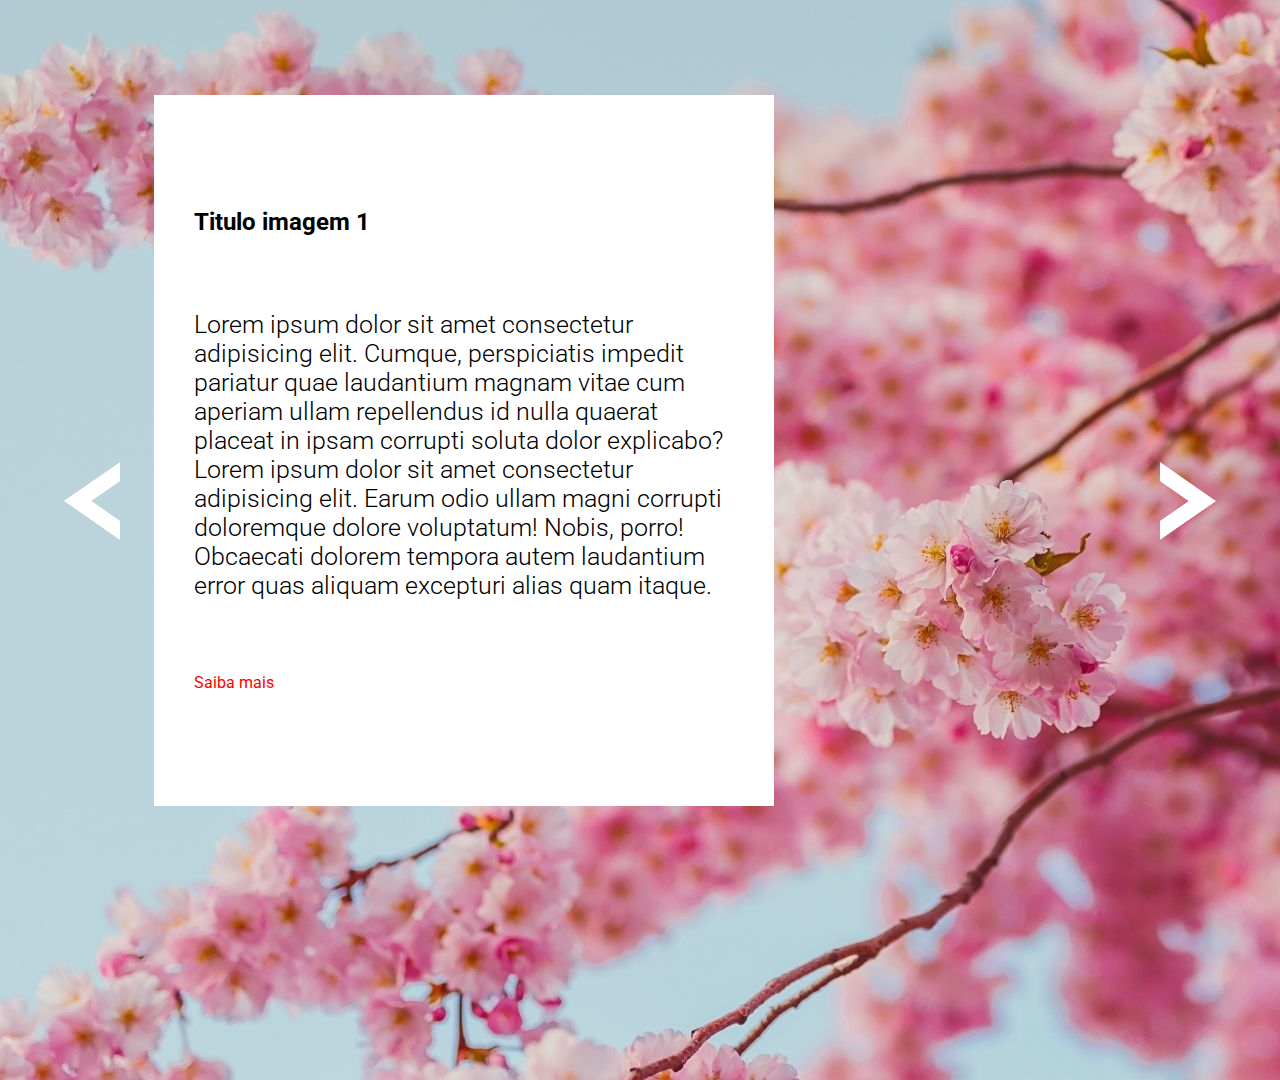
<file: desafio-1/index.html>
<!DOCTYPE html>
<html lang="en">

<head>
    <meta charset="UTF-8">
    <meta http-equiv="X-UA-Compatible" content="IE=edge">
    <meta name="viewport" content="width=device-width, initial-scale=1.0">
    <title>Desafio Js intermediário</title>
    <link rel="stylesheet" href="./src/css/style.css">
    <link rel="stylesheet" href="./src/css/reset.css">
</head>

<body>
    <main>
        <div class="container" id="container">
            <div class="avancar">
                <img id="arrow-right" class="arrow arrow-right" src="src/images/seta.png"
                    alt="Avançar imagem à direita">
            </div>
            <div class="retornar">
                <img id="arrow-left" class="arrow arrow-left" src="src/images/seta.png"
                    alt="Retornar imagem à esquerda">
            </div>
            <input type="radio" name="1" id="primeira">
            <div class="off ativa">
                <img class="img" src="src/images/4.jpg" alt="">
                <div class="content" id="frame1">
                    <h2>Titulo imagem 1</h2>
                    <p>Lorem ipsum dolor sit amet consectetur adipisicing elit. Cumque, perspiciatis impedit pariatur
                        quae
                        laudantium magnam vitae cum aperiam ullam repellendus id nulla quaerat placeat in ipsam corrupti
                        soluta
                        dolor explicabo?
                        Lorem ipsum dolor sit amet consectetur adipisicing elit. Earum odio ullam magni corrupti
                        doloremque
                        dolore voluptatum! Nobis, porro! Obcaecati dolorem tempora autem laudantium error quas aliquam
                        excepturi
                        alias quam itaque.</p>
                    <a id="botao" href="#">Saiba mais</a>
                </div>
            </div>
            <input type="radio" name="1" id="segunda">
            <div class="off">
                <img class="img" src="src/images/1.jpg" alt="">
                <div class="content " id="frame2">
                    <h2>Titulo imagem 2</h2>
                    <p>Lorem ipsum dolor sit amet consectetur adipisicing elit. Cumque, perspiciatis impedit pariatur
                        quae
                        laudantium magnam vitae cum aperiam ullam repellendus id nulla quaerat placeat in ipsam corrupti
                        soluta
                        dolor explicabo?
                        Lorem ipsum dolor sit amet consectetur adipisicing elit. Earum odio ullam magni corrupti
                        doloremque
                        dolore voluptatum! Nobis, porro! Obcaecati dolorem tempora autem laudantium error quas aliquam
                        excepturi
                        alias quam itaque.</p>
                    <a id="botao" href="#">Saiba mais</a>
                </div>
            </div>
            <input type="radio" name="3" id="terceira">
            <div class="off">
                <img class="img" src="src/images/3.jpg" alt="">
                <div class="content" id="frame3">
                    <h2>Titulo imagem 3</h2>
                    <p>Lorem ipsum dolor sit amet consectetur adipisicing elit. Cumque, perspiciatis impedit pariatur
                        quae
                        laudantium magnam vitae cum aperiam ullam repellendus id nulla quaerat placeat in ipsam corrupti
                        soluta
                        dolor explicabo?
                        Lorem ipsum dolor sit amet consectetur adipisicing elit. Earum odio ullam magni corrupti
                        doloremque
                        dolore voluptatum! Nobis, porro! Obcaecati dolorem tempora autem laudantium error quas aliquam
                        excepturi
                        alias quam itaque.</p>
                    <a id="botao" href="#">Saiba mais</a>
                </div>
            </div>
            <input type="radio" name="4" id="quarta">
            <div class="off">
                <img class="img" src="src/images/2.jpg" alt="">
                <div class="content" id="frame4">
                    <h2>Titulo imagem 4</h2>
                    <p>Lorem ipsum dolor sit amet consectetur adipisicing elit. Cumque, perspiciatis impedit pariatur
                        quae
                        laudantium magnam vitae cum aperiam ullam repellendus id nulla quaerat placeat in ipsam corrupti
                        soluta
                        dolor explicabo?
                        Lorem ipsum dolor sit amet consectetur adipisicing elit. Earum odio ullam magni corrupti
                        doloremque
                        dolore voluptatum! Nobis, porro! Obcaecati dolorem tempora autem laudantium error quas aliquam
                        excepturi
                        alias quam itaque.</p>
                    <a id="botao" href="#">Saiba mais</a>
                </div>
            </div>
        </div>
        </div>
    </main>
    <script src="script.js"></script>
</body>

</html>
</file>
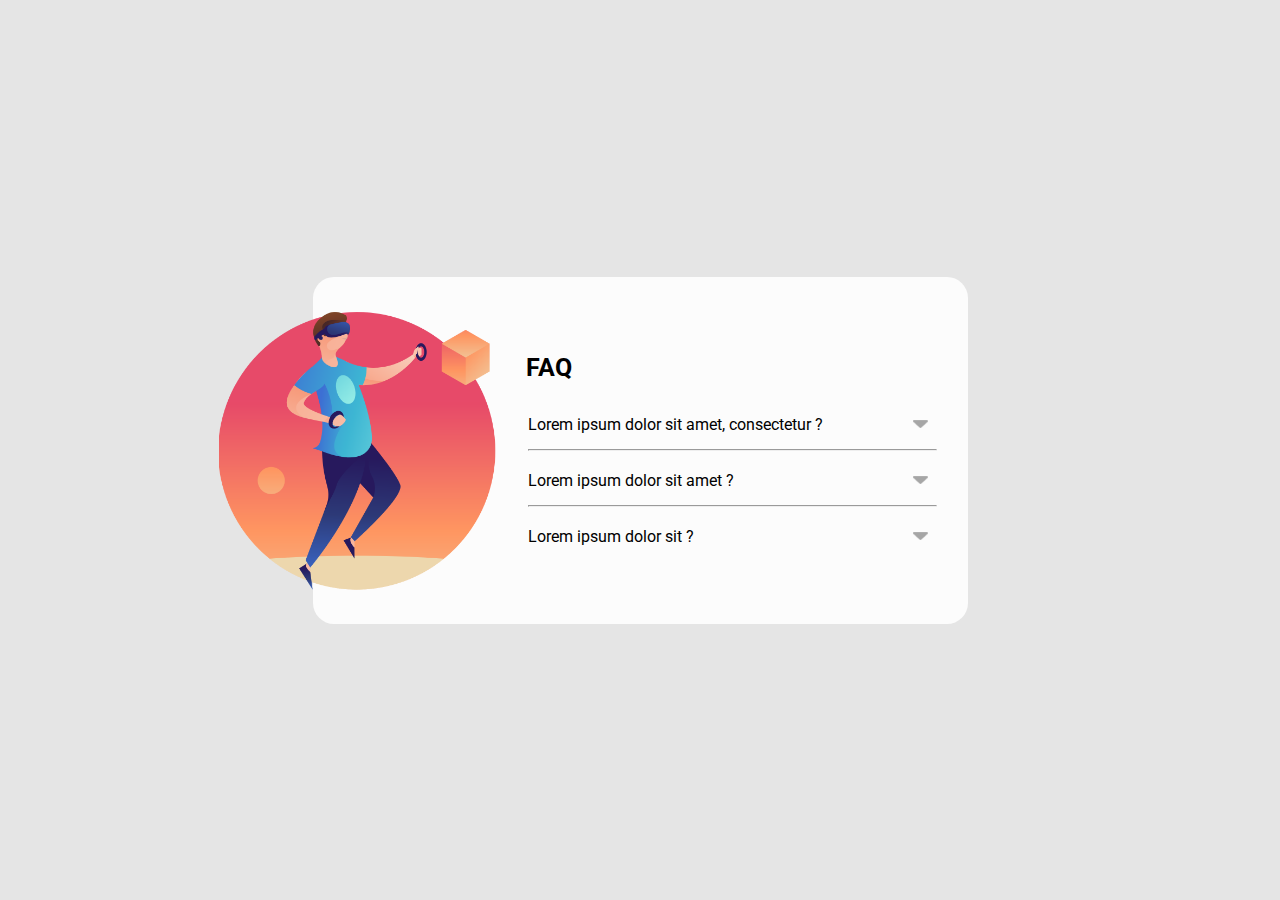
<file: desafio-2/index.html>
<!DOCTYPE html>
<html lang="en">

<head>
    <meta charset="UTF-8">
    <meta http-equiv="X-UA-Compatible" content="IE=edge">
    <meta name="viewport" content="width=device-width, initial-scale=1.0">
    <title>Desafio Js 2</title>
    <link rel="stylesheet" href="./src/css/style.css">
    <link rel="stylesheet" href="src/css/reset.css">
</head>

<body>
    <div class="container">
        <img class="imagem" src="./src/images/imagem.png" alt="">
        <div class="textos">
            <h1>FAQ</h1>
            <div class="pergunta">
                <input type="radio" class="input" name="radio" id="input">
                <label for="input">
                    <img class="seta seta-on" id="seta-on" src="./src/images/seta.png" alt="">
                </label>
                <img class="seta seta-off" id="seta-off" src="./src/images/seta-colorida.png" alt="">
                <p>Lorem ipsum dolor sit amet, consectetur ?</p>
                <div class="resposta " id="resposta">
                    <p>Lorem ipsum dolor sit amet, consectetur adipiscing elit.
                        Vivamus quis egestas ex, a elementum est. Mauris
                        auctor nunc quis erat.</p>
                </div>
            </div>
            <hr>
            <div class="pergunta">
                <input type="radio" class="input1" name="radio" id="input1">
                <label for="input1">
                    <img class="seta" id="seta-on" src="./src/images/seta.png" alt="">
                </label>
                <img class="seta seta-off" id="seta-off" src="./src/images/seta-colorida.png" alt="">
                <p>Lorem ipsum dolor sit amet ?</p>
                <div class="resposta " id="resposta">
                    <p>Lorem ipsum dolor sit amet, consectetur adipiscing elit.
                        Vivamus quis egestas
                        ex, a elementum est. Mauris auctor nunc quis erat.</p>
                </div>
            </div>
            <hr>
            <div class="pergunta">
                <input type="radio" class="input2" name="radio" id="input2">
                <label for="input2">
                    <img class="seta " id="seta-on" src="./src/images/seta.png" alt="">
                </label>
                <img class="seta seta-off" id="seta-off" src="./src/images/seta-colorida.png" alt="">
                </label>
                <p>Lorem ipsum dolor sit ?</p>
                <div class="resposta ">
                    <p>Lorem ipsum dolor sit amet, consectetur adipiscing elit.
                        Vivamus quis egestas
                        ex, a elementum est. Mauris auctor nunc quis erat.</p>
                </div>
            </div>
        </div>
    </div>


</body>

</html>
</file>
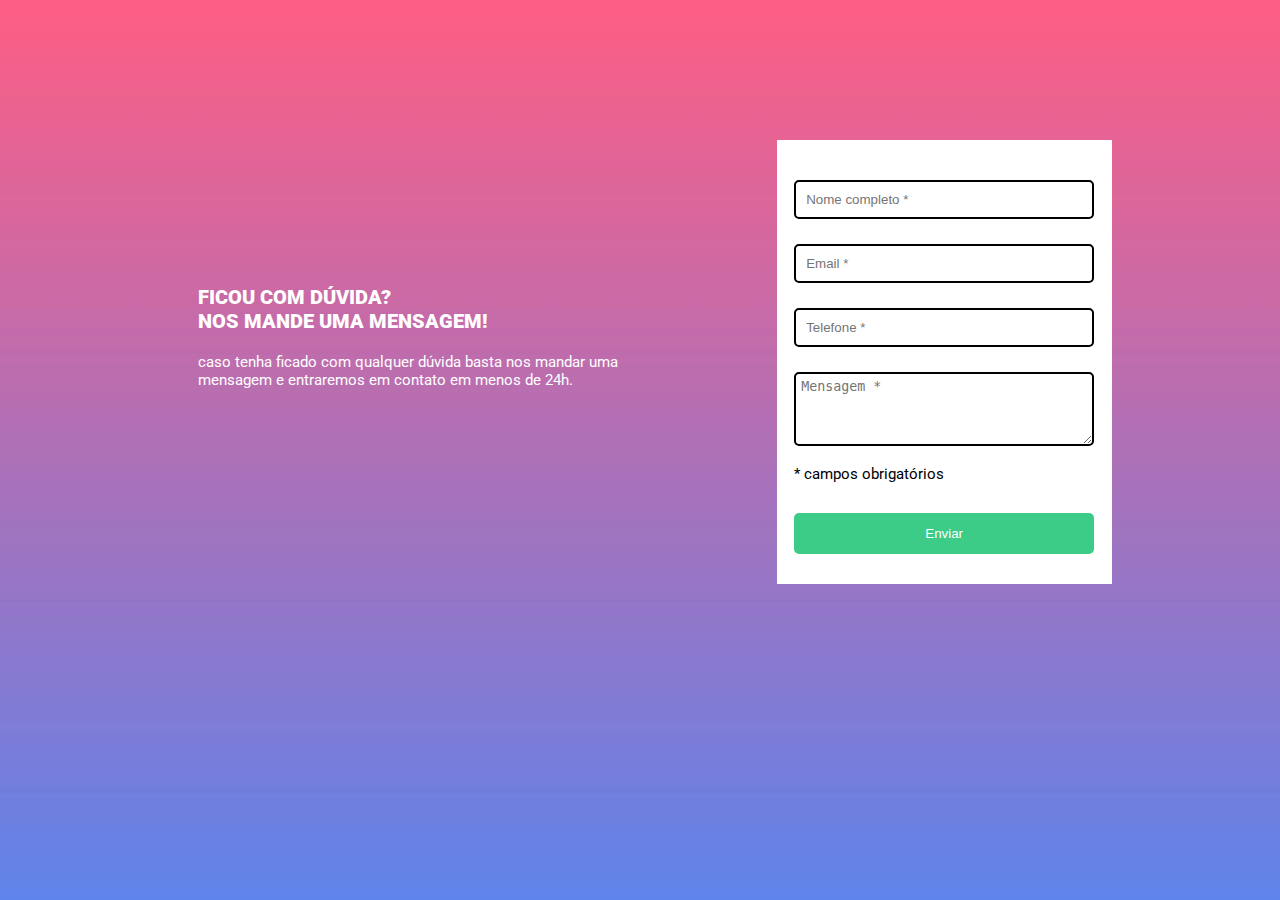
<file: desafio-3/index.html>
<!DOCTYPE html>
<html lang="en">

<head>
    <meta charset="UTF-8">
    <meta http-equiv="X-UA-Compatible" content="IE=edge">
    <meta name="viewport" content="width=device-width, initial-scale=1.0">
    <title>Desafio intermediário Js 3</title>
    <link rel="stylesheet" href="./src/css/style.css">
    <link rel="stylesheet" href="./src/css/reset.css">
</head>

<body>
    <div class="container">
        <div class="esquerda">
            <h1>FICOU COM DÚVIDA?<br>
                NOS MANDE UMA MENSAGEM!
            </h1>
            <P>caso tenha ficado com qualquer dúvida basta nos mandar
                uma mensagem e entraremos em contato em menos de 24h.</P>
        </div>
        <div class="formulario">
            <form>
                <input id="nome" type="text" name="nome" placeholder="Nome completo *" required maxlength="25">
                <p class="off" id="erro1">campo obrigatório</p>
                <input type="email" id="email" name="email" placeholder="Email *" required maxlength="50">
                <p class="off" id="erro2">campo obrigatório</p>
                <input type="tel" maxlength="12" id="telefone" name="telefone" placeholder="Telefone *" required>
                <p class="off" id="erro3">campo obrigatório</p>
                <textarea name="texto" id="texto" cols="22" rows="4" placeholder="Mensagem *" required
                    maxlength="100"></textarea>
                <p class="off" id="erro4">campo obrigatório</p>
                <p> * campos obrigatórios</p>
                <button type="submit" class="botao" id="botao">Enviar</button>
            </form>
        </div>
    </div>
    <script src="script.js"></script>
</body>

</html>
</file>
<file: desafio-1/src/css/style.css>
@import url('https://fonts.googleapis.com/css2?family=Roboto:wght@300;400;500;700&display=swap');
html{
    width: 1920px;
    height: 1080px; 
}
.off{
    display: none;
}
p{
    font-size: 25px;
    font-weight: 300;    
}
.ativa{
    display: flex;
}
input{
   display: none;
}
.img{
    display: flex;
    position: absolute;
}

#frame1 #botao{
    color:red;
}
#frame2 #botao{
    color:#D9DD10;
}
#frame3 #botao{
    color:#A63A17;
}
#frame4 #botao{
    color: #10ACDD;
}
.container {
    display: flex; 
    width: 100vh;
    height: 100vh;    
}
main{
    display: flex;
    width: 100%;
    height: 100%;
    flex-direction: row;
    overflow: hidden;
}
.content{
    display: flex;
    flex-direction: column;
    position: absolute;
    background-color: #FFFFFF;
    left:12%;
    width: 620px;
    height: 711px;
    justify-content: space-evenly;
    padding: 40px;    
    justify-self: center;
    align-self: center;
}
.arrow{    
    bottom: 40%;    
    position: fixed;
    width: 56px;
    height: 78px;   
    cursor: pointer;  
    z-index: 2;
}
.arrow-right{
    right:5%;    
}
.arrow-left{    
    left:5%;      
    transform: rotate(180deg);    
}

/* @media(max-width: 800px){
    h1{
        font-size: 35px;
    }
    p{
       font-size:25px;
    }
    .content{
        top:10%;
        width: 75%;
        padding: 30px;       
    }
    .arrow-right{
        width: 50px; 
        right: 0;   
    }
    .arrow-left{
    width: 50px;
    left: 0;
    }
}
@media(max-width: 500px){
    h1{
        font-size: 35px;
    }
    p{
       font-size:20px;
    }
    .content{       
        width: 95%;
        padding: 30px;       
    }
} */
</file>
<file: desafio-2/src/css/style.css>
@import url('https://fonts.googleapis.com/css2?family=Roboto:wght@300;400;500;700;900&display=swap');
html{
    width: 100%;
    height: 100%;
}
body{
    width: 100%;
    height: 100%;
    display: flex;    
    justify-content: center;
    align-items: center;
    background-color: #E5E5E5;
}
.container{
    display: flex;
    width: 655px;
    height: 347px;
    border-radius: 21px;
    background-color: #FCFCFC;  
    box-shadow: 0px 20px 20px -10px rgba (0,0,0,0.25);
    position: relative;
    align-items: center;    
}
.imagem{
    top:30px;
    position: absolute;
    width: 278px;
    height: 293px;
    left: -94px;
}
.textos{    
    display: flex;
    flex-direction: column;           
    margin-left: 200px;        
}
.pergunta{
    display: flex;
    flex-direction: column;  
    justify-content: space-between;
    padding: 15px;
    align-items:flex-start;
}
.resposta{ 
    overflow: hidden;
    max-height: 0;
    font-size: 13px;
    font-weight: 300;
    width: 90%;    
}
h1{   
    padding: 13px;
    font-weight: 700;
    font-size: 25px;
}
p{
    padding-top: 5px;
}
hr{
    width: 90%;
    margin-left: 15px;
}
.seta{    
    display: flex;     
    align-self: flex-end;   
    position: absolute;    
   margin-top: 10px ;
    margin-right: 25px;    
    width:15px ;
    height: 8.86px;
    cursor:pointer;
}
.seta-off{   
  max-width: 0;
}
input{
   display: none;
}
label{
    display: flex;     
    align-self: flex-end;   
    position: absolute;    
    margin-top: 10px;
    margin-right: 25px;    
    width:15px ;
    height: 8.86px;
}
#input:checked ~ .resposta{
    overflow: visible;
    max-height: 100%; 
}
#input1:checked ~ .resposta{
    overflow: visible;
    max-height: 100%;    
}
#input2:checked ~ .resposta{
    overflow: visible;
    max-height: 100%;   
}
input[type="radio"]:checked ~ .seta-off {  
   max-width: 100%;  
}
</file>
<file: desafio-3/src/css/style.css>
@import url('https://fonts.googleapis.com/css2?family=Roboto:wght@300;400;500;700;900&display=swap');
html{
    color:white;
    font-family: "Roboto";       
}
body{
    display: flex;
    align-items: center;
    justify-content: center;
    background:url("../images/bg-repeat.jpg");
    background-size: 70px;     
}
.container{
    margin: 100px;
    display: flex;
    align-items: center;
    justify-content: space-evenly;
}
.esquerda{
    width: 50%;
    padding: 30px;
}
.formulario{    
    display: flex;
    align-items: center;
    justify-content: center;    
    margin-top: 40px;
    width: 335px;
    height: 100%;
    background-color: #FFFFFF;
    padding: 30px;
    color:black;
}
#texto{
    width: 100%;
    margin-top: 10px;
    border-radius: 5px;
    border: 2px  solid black; 
    padding: 5px;
}
input{
    margin-top: 10px;
    padding: 10px;
    width: 100%;
    border-radius: 5px;
    border: 2px solid black;
}
input:valid{
    border-color: #3CCC87;
}
#texto:valid{
    border-color: #3CCC87;
}
h1{
    margin-bottom: 20px;
    font-size: 20px;
    font-weight:900;
}
p{
    margin-top: 5px;
    margin-bottom: 10px;
    font-size: 15px;
    font-weight: 400;
}
.botao{
    background-color: #3CCC87;
    color:white;
    width: 300px;
    height: 41.13px;
    border-radius: 5px;
    margin-top: 20px;
    border:none;
    cursor:pointer;
}
.erro{
    border-color: red;    
}
.off{
    overflow: hidden;
    max-height: 0;
}
.on{
    overflow: visible;
    max-height: 100%;
    color:red;    
}
</file>
